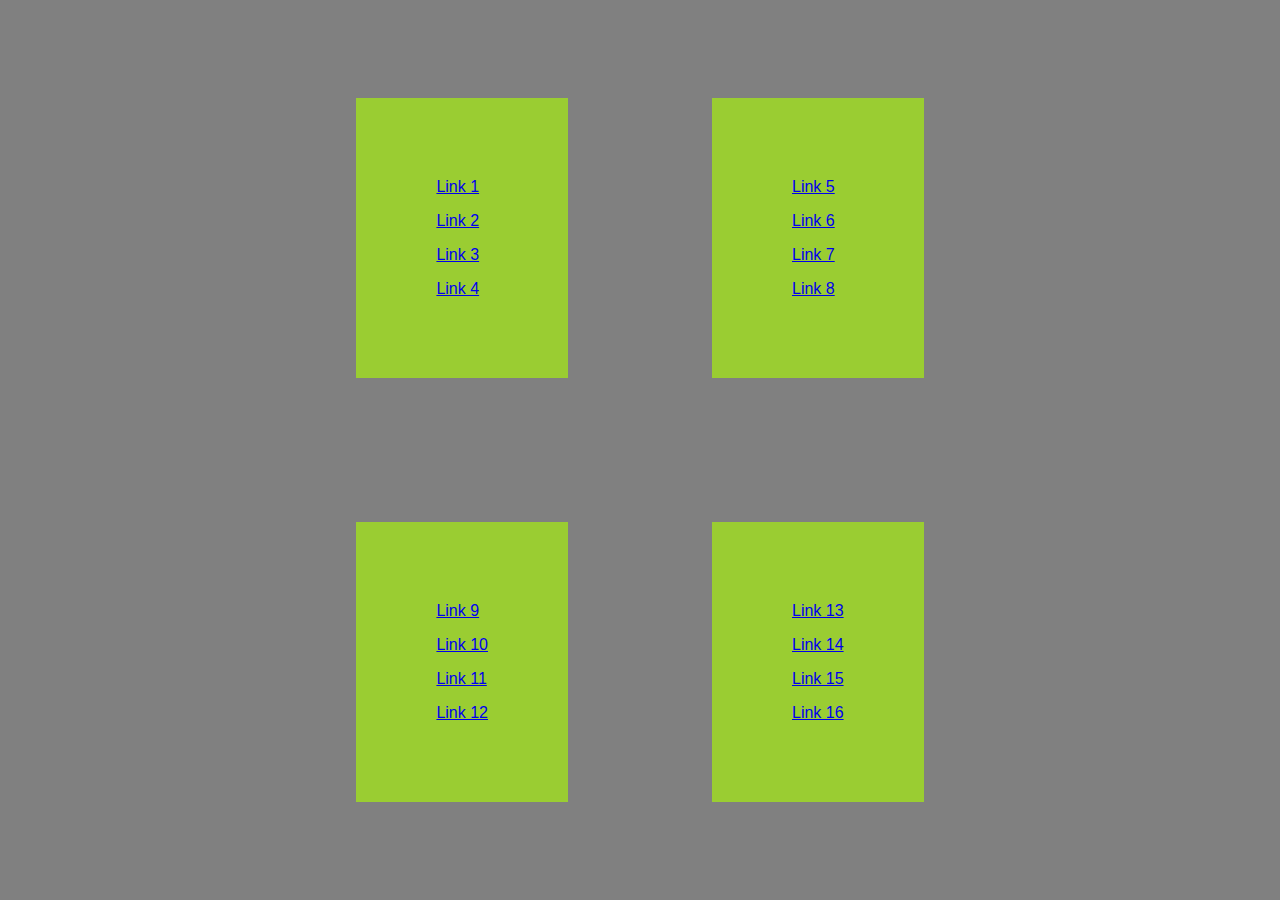
<file: grid-offset/index.html>
<!DOCTYPE html>
<html lang="en">
<head>
    <meta charset="UTF-8">
    <meta http-equiv="X-UA-Compatible" content="IE=edge">
    <meta name="viewport" content="width=device-width, initial-scale=1.0">
    <script src="https://ajax.googleapis.com/ajax/libs/jquery/3.6.0/jquery.min.js"></script>
    <script src="script.js"></script>
    <link rel="stylesheet" href="https://cdnjs.cloudflare.com/ajax/libs/font-awesome/5.15.3/css/all.min.css" 
    integrity="sha512-iBBXm8fW90+nuLcSKlbmrPcLa0OT92xO1BIsZ+ywDWZCvqsWgccV3gFoRBv0z+8dLJgyAHIhR35VZc2oM/gI1w==" 
    crossorigin="anonymous" referrerpolicy="no-referrer" />
    <link rel="stylesheet" href="style.css">
    <title>Grid Offset Trial</title>
</head>
<body>
    <div class="grid-container">
        <div class="grid-item item1">
            <li>
                <a href="#">Link 1</a>
            </li>
            <li>
                <a href="#">Link 2</a>
            </li>
            <li>
                <a href="#">Link 3</a>
            </li>
            <li>
                <a href="#">Link 4</a>
            </li>
        </div>
        <div class="grid-item item2">
            <li>
                <a href="#">Link 5</a>
            </li>
            <li>
                <a href="#">Link 6</a>
            </li>
            <li>
                <a href="#">Link 7</a>
            </li>
            <li>
                <a href="#">Link 8</a>
            </li>
        </div>
        <div class="grid-item item3">
            <li>
                <a href="#">Link 9</a>
            </li>
            <li>
                <a href="#">Link 10</a>
            </li>
            <li>
                <a href="#">Link 11</a>
            </li>
            <li>
                <a href="#">Link 12</a>
            </li>
        </div>
        <div class="grid-item item4">
            <li>
                <a href="#">Link 13</a>
            </li>
            <li>
                <a href="#">Link 14</a>
            </li>
            <li>
                <a href="#">Link 15</a>
            </li>
            <li>
                <a href="#">Link 16</a>
            </li>
        </div>
    </div>


</body>
</html>
</file>
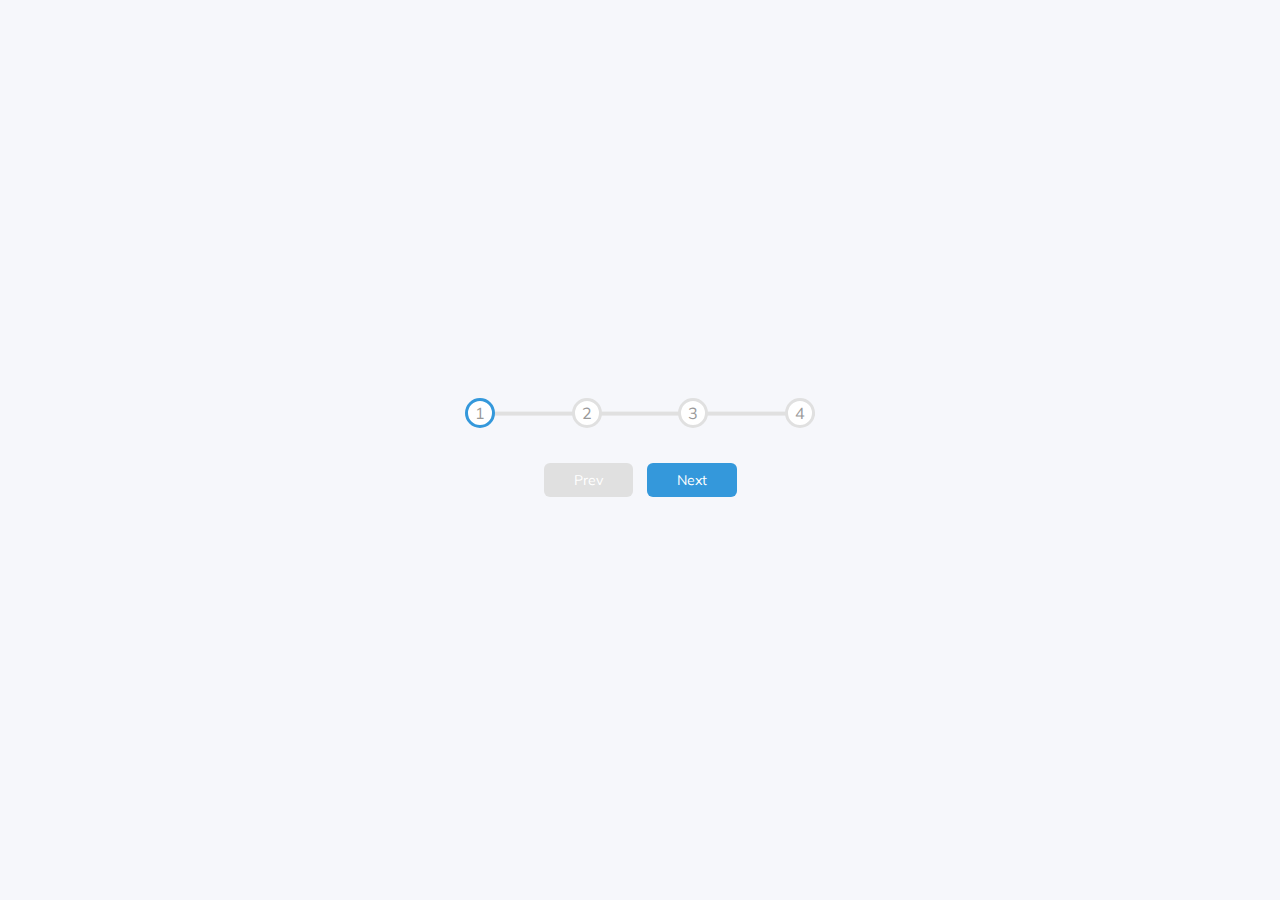
<file: Project-2/index.html>
<!DOCTYPE html>
<html lang="en">
<head>
    <meta charset="UTF-8">
    <meta http-equiv="X-UA-Compatible" content="IE=edge">
    <meta name="viewport" content="width=device-width, initial-scale=1.0">
    <link rel="stylesheet" href="style.css">
    <title>Prgress Steps</title>
</head>
<body>
    <div class="container">
        <div class="progress-container">
            <div class="progress" id="progress" aria-hidden="true"></div>
            <div class="circle active" aria-hidden="true">1</div>
            <div class="circle" aria-hidden="true">2</div>
            <div class="circle" aria-hidden="true">3</div>
            <div class="circle" aria-hidden="true">4</div>
        </div>

        <button class="btn" id="prev" disabled aria-label="Previous">Prev</button>
        <button class="btn" id="next" aria-label="Next">Next</button>
    </div>

    <script src="script.js"></script>
</body>
</html>
</file>
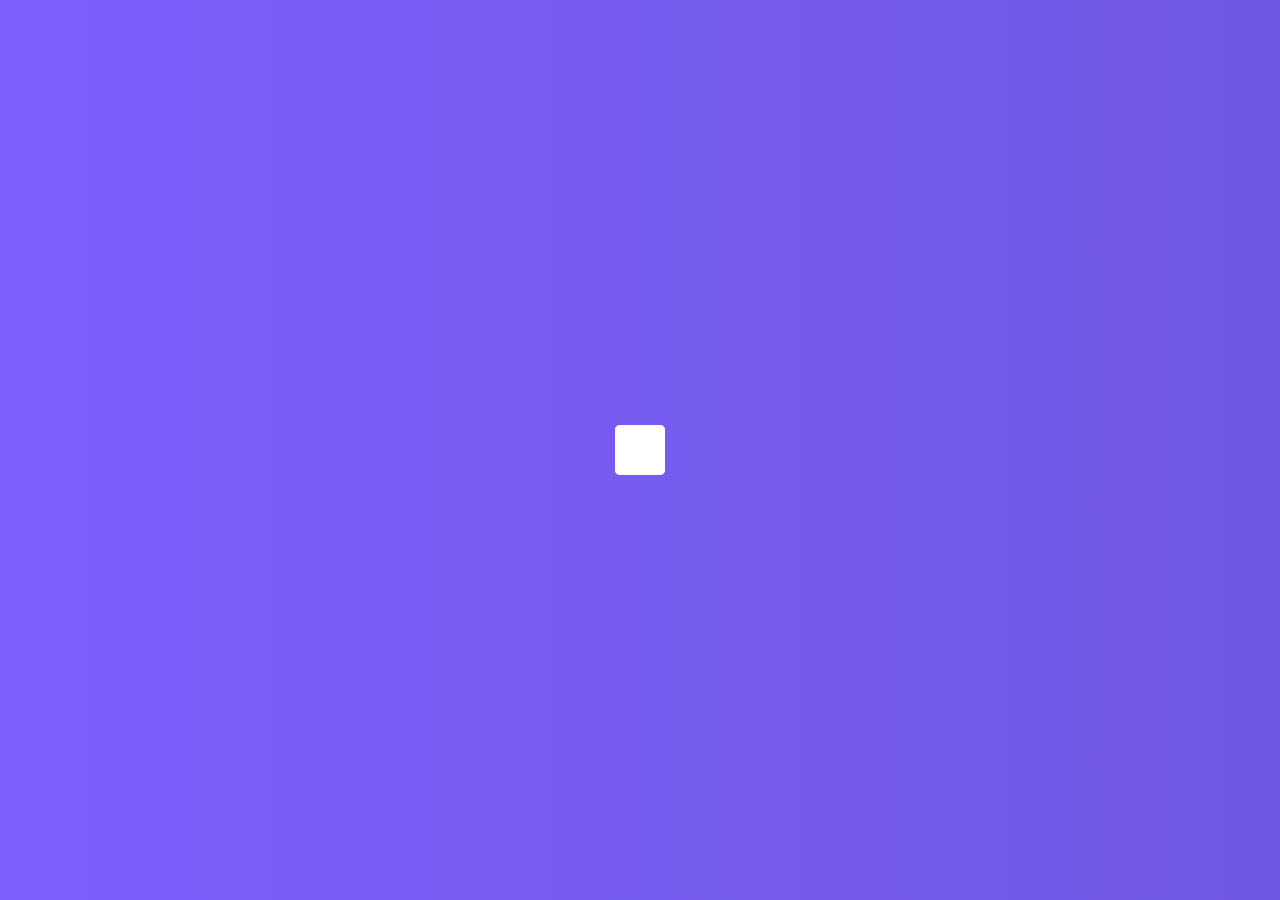
<file: Project-4/index.html>
<!DOCTYPE html>
<html lang="en">
<head>
    <meta charset="UTF-8">
    <meta http-equiv="X-UA-Compatible" content="IE=edge">
    <meta name="viewport" content="width=device-width, initial-scale=1.0">
    <link rel="stylesheet" href="https://cdnjs.cloudflare.com/ajax/libs/font-awesome/5.15.3/css/all.min.css" integrity="sha512-iBBXm8fW90+nuLcSKlbmrPcLa0OT92xO1BIsZ+ywDWZCvqsWgccV3gFoRBv0z+8dLJgyAHIhR35VZc2oM/gI1w==" crossorigin="anonymous" referrerpolicy="no-referrer" />

    <link rel="stylesheet" href="style.css">
    <title>Hidden Search</title>
</head>
<body>
    <div class="search">
        <input type="text" class="input" placeholder="Search...">
        <button class="btn">
            <i class="fas fa-search"></i>
        </button>
    </div>

    <script src="script.js"></script>
</body>
</html>
</file>
<file: grid-offset/style.css>
/* @import url('https://fonts.googleapis.com/css2?family=Roboto:wght@400;700&display=swap'); */

* {
    box-sizing: border-box; /*add any padding/border to any element then it wont affect width of element*/
}

body {
    /* align-items: center; */
    font-family: 'Roboto', sans-serif;
    /* display: flex; */
    /* flex-direction: column; */
    height: 100vh; /*take height of entire viewport*/
    /* justify-content: center; */
    margin: 0;
    /* overflow: hidden; */
}

.grid-container {
    display: grid;
    width: 100vw;
    height: 100vh;
    row-gap: 5rem;
    column-gap: 5rem;
    background-color: grey;
    grid-template-columns: auto auto;
    grid-template-rows: auto auto;
    justify-content: center;
    align-content: center;
}

.grid-item {
    margin: 1em;
    background-color: yellowgreen;
    width: initial;
    height: initial;
    padding: 4rem;
    margin: 2rem;
}

.grid-item li {
    list-style-type: none;
    margin: 1rem;
}
</file>
<file: Project-2/style.css>
@import url('https://fonts.googleapis.com/css2?family=Muli&display=swap');

/* defining variables for colors */
:root {
    --line-border-fill: #3498db;
    --line-border-empty: #e0e0e0;
}

* {
    box-sizing: border-box; /*add any padding/border to any element then it wont affect width of element*/
}

body {
    align-items: center;
    background-color: #f6f7fb;
    font-family: 'Muli', sans-serif;
    display: flex;
    flex-direction: column;
    height: 100vh; /*take height of entire viewport*/
    justify-content: center;
    margin: 0;
    overflow: hidden;
}

.container {
    text-align: center;
}

/* container for all the flexed elements: progress stage numbers, progress stage circles & progress line */
.progress-container {
    display: flex;
    justify-content: space-between;
    position: relative;
    margin-bottom: 30px;
    max-width: 100%;
    width: 350px;
}

/* grey background for the progress line */
.progress-container::before {
    content: ''; /*use this with ::before & ::after otherwise the thing won't appear*/
    background-color: var(--line-border-empty);
    position: absolute;
    top: 50%;
    left: 0;
    transform: translateY(-35%); /*move the vertical index up by 50% to keep middle of the line in the middle*/
    height: 4px;
    width: 100%;
    z-index: -1;
}

/* the actual progress line in blue */
.progress {
    background-color: var(--line-border-fill);
    position: absolute;
    top: 50%;
    left: 0;
    transform: translateY(-35%); /*move the vertical index up by 50% to keep middle of the line in the middle*/
    height: 4px;
    width: 0%;
    z-index: -1;
    transition: .4s ease;
}

.circle {
    background-color: white;
    color: #999;
    border-radius: 100%;
    height: 30px;
    width: 30px;
    /* below to display numbers in the center */
    display: flex;
    align-items: center;
    justify-content: center;
    border: 3px solid var(--line-border-empty);
    transition: .4s ease;
}

/*  */
.circle.active {
    border-color: var(--line-border-fill);
}

.btn {
    background-color: var(--line-border-fill);
    color: white;
    border: 0;
    border-radius: 6px;
    cursor: pointer;
    font-family: inherit;
    padding: 8px 30px;
    margin: 5px;
    font-size: 14px;
}

.btn:active {
    /* change the size of the button just a bit when clicked*/
    transform: scale(0.98);
}

.btn:focus {
    outline: 0;
}

.btn:disabled {
    background-color: var(--line-border-empty);
    cursor: not-allowed;
}
</file>
<file: Project-4/style.css>
@import url('https://fonts.googleapis.com/css2?family=Roboto:wght@400;700&display=swap');

* {
    box-sizing: border-box;
    /*add any padding/border to any element then it wont affect width of element*/
}

body {
    align-items: center;
    background-image: linear-gradient(90deg, #7d5fff, #7158e2);
    font-family: 'Roboto', sans-serif;
    display: flex;
    height: 100vh;
    /*take height of entire viewport*/
    justify-content: center;
    margin: 0;
    overflow: hidden;
}

.search {
    position: relative;
    height: 50px;
}

.search .input {
    background-color: #fff;
    border: 0;
    border-radius: 5px;
    font-size: 18px;
    padding: 15px;
    height: 50px;
    width: 50px;
    transition: width 0.3s ease;
}

.btn {
    background-color: white;
    border: 0;
    border-radius: 5px;
    cursor: pointer;
    font-size: 24px;
    position: absolute;
    top: 0;
    left: 0;
    height: 50px;
    width: 50px;
    transition: transform 0.3s ease;
}

.btn:focus,
.input:focus {
    outline: none;
}

.search.active .input {
    width: 200px;
}

.search.active .btn {
    transform: translateX(205px);
}
</file>
